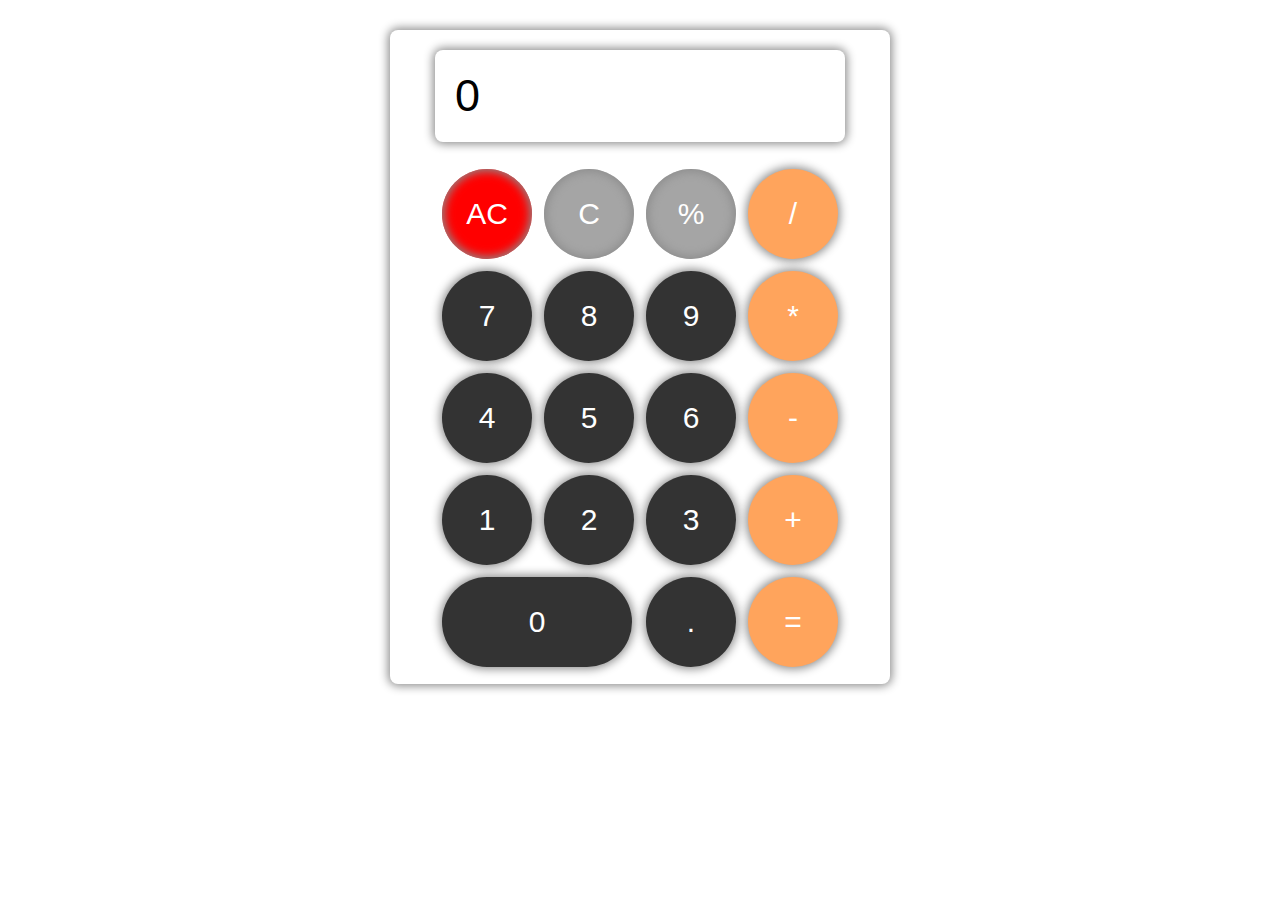
<file: Calculator/index.html>
<!doctype html>
<html lang="en">

<head>
  <meta charset="UTF-8">
  <meta name="viewport"
    content="width=device-width, user-scalable=no, initial-scale=1.0, maximum-scale=1.0, minimum-scale=1.0">
  <meta http-equiv="X-UA-Compatible" content="ie=edge">
  <title>Calculator</title>
  <link rel="stylesheet" href="./style.css">
</head>

<body>

  <div class="calc">
    <div class="display">0</div>
    <div class="keypad">
      <table class="keypad-table">
        <tr>
          <td>
            <div class="key all-clear">AC</div>
          </td>
          <td>
            <div class="key clear-last">C</div>
          </td>
          <td>
            <div class="key show-display">%</div>
          </td>
          <td>
            <div class="key show-display">/</div>
          </td>
        </tr>
        <tr>
          <td>
            <div class="key show-display">7</div>
          </td>
          <td>
            <div class="key show-display">8</div>
          </td>
          <td>
            <div class="key show-display">9</div>
          </td>
          <td>
            <div class="key show-display">*</div>
          </td>
        </tr>
        <tr>
          <td>
            <div class="key show-display">4</div>
          </td>
          <td>
            <div class="key show-display">5</div>
          </td>
          <td>
            <div class="key show-display">6</div>
          </td>
          <td>
            <div class="key show-display">-</div>
          </td>
        </tr>
        <tr>
          <td>
            <div class="key show-display">1</div>
          </td>
          <td>
            <div class="key show-display">2</div>
          </td>
          <td>
            <div class="key show-display">3</div>
          </td>
          <td>
            <div class="key show-display">+</div>
          </td>
        </tr>
        <tr>
          <td colspan="2">
            <div class="key show-display" style="width: 190px">0</div>
          </td>
          <td>
            <div class="key show-display">.</div>
          </td>
          <td>
            <div class="key calculate">=</div>
          </td>
        </tr>
      </table>
    </div>
  </div>
  <script src="./script.js"></script>
</body>

</html>
</file>
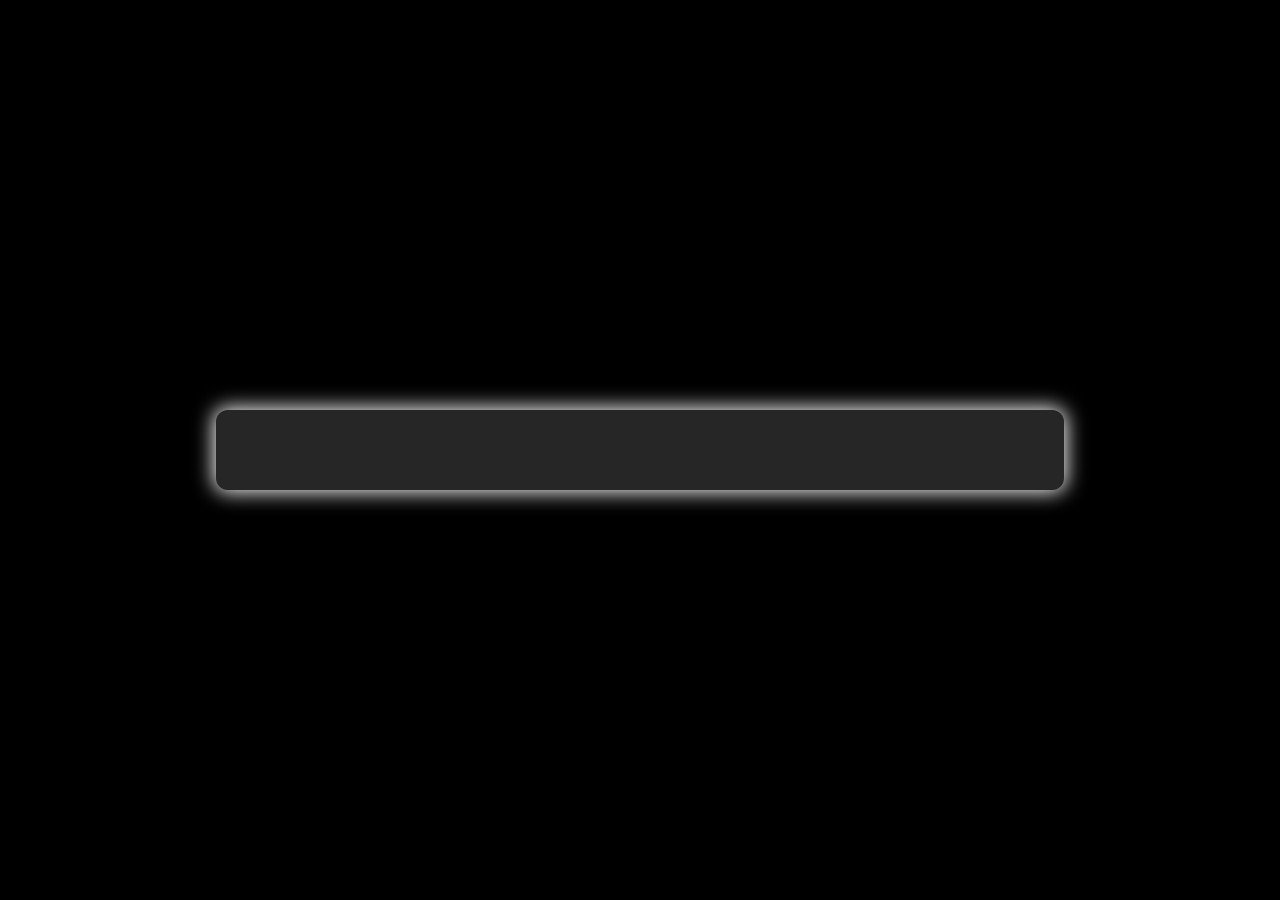
<file: clock/index.html>
<!doctype html>
<html lang="en">

<head>
  <meta charset="UTF-8">
  <meta name="viewport"
    content="width=device-width, user-scalable=no, initial-scale=1.0, maximum-scale=1.0, minimum-scale=1.0">
  <meta http-equiv="X-UA-Compatible" content="ie=edge">
  <title>Clock</title>
  <link rel="stylesheet" href="./style.css">
</head>

<body>
  <div class = "container">
    <div class="clock"></div>
  </div>
  <script src="./main.js"></script>
</body>

</html>
</file>
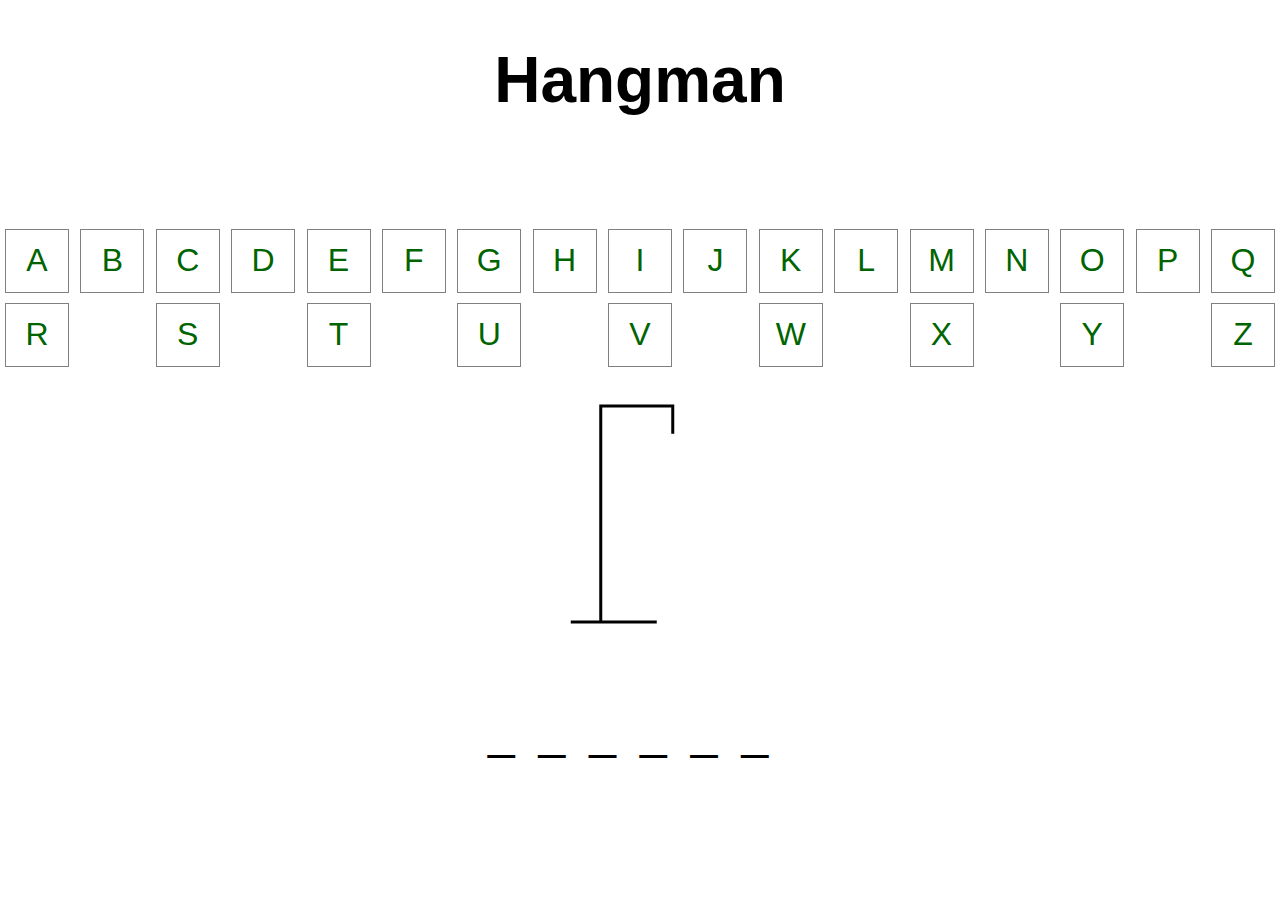
<file: HangMan/index.html>
<!DOCTYPE html>
<html lang="en">

<head>
  <meta charset="utf-8">
  <link href="style.css" rel="stylesheet">
  <title>Hangman</title>
</head>

<body>
  <h1>Hangman</h1>
  <section id="letters">
    <div id="A">A</div>
    <div id="B">B</div>
    <div id="C">C</div>
    <div id="D">D</div>
    <div id="E">E</div>
    <div id="F">F</div>
    <div id="G">G</div>
    <div id="H">H</div>
    <div id="I">I</div>
    <div id="J">J</div>
    <div id="K">K</div>
    <div id="L">L</div>
    <div id="M">M</div>
    <div id="N">N</div>
    <div id="O">O</div>
    <div id="P">P</div>
    <div id="Q">Q</div>
    <div id="R">R</div>
    <div id="S">S</div>
    <div id="T">T</div>
    <div id="U">U</div>
    <div id="V">V</div>
    <div id="W">W</div>
    <div id="X">X</div>
    <div id="Y">Y</div>
    <div id="Z">Z</div>
  </section>

  <section id="image">
    <img src="assets/hangman0.png" alt="hangman">
  </section>

  <!-- Here you will display the hint for the message. Use an underscore for each letter and a space fo a space. -->
  <section id="clue">
    <p>________</p>
  </section>

  <!-- Show this message at the end of the game and reset the game. -->
  <section id="gameover">
    <p>Game Over</p>
  </section>

  <script src="script.js" defer></script>
</body>

</html>
</file>
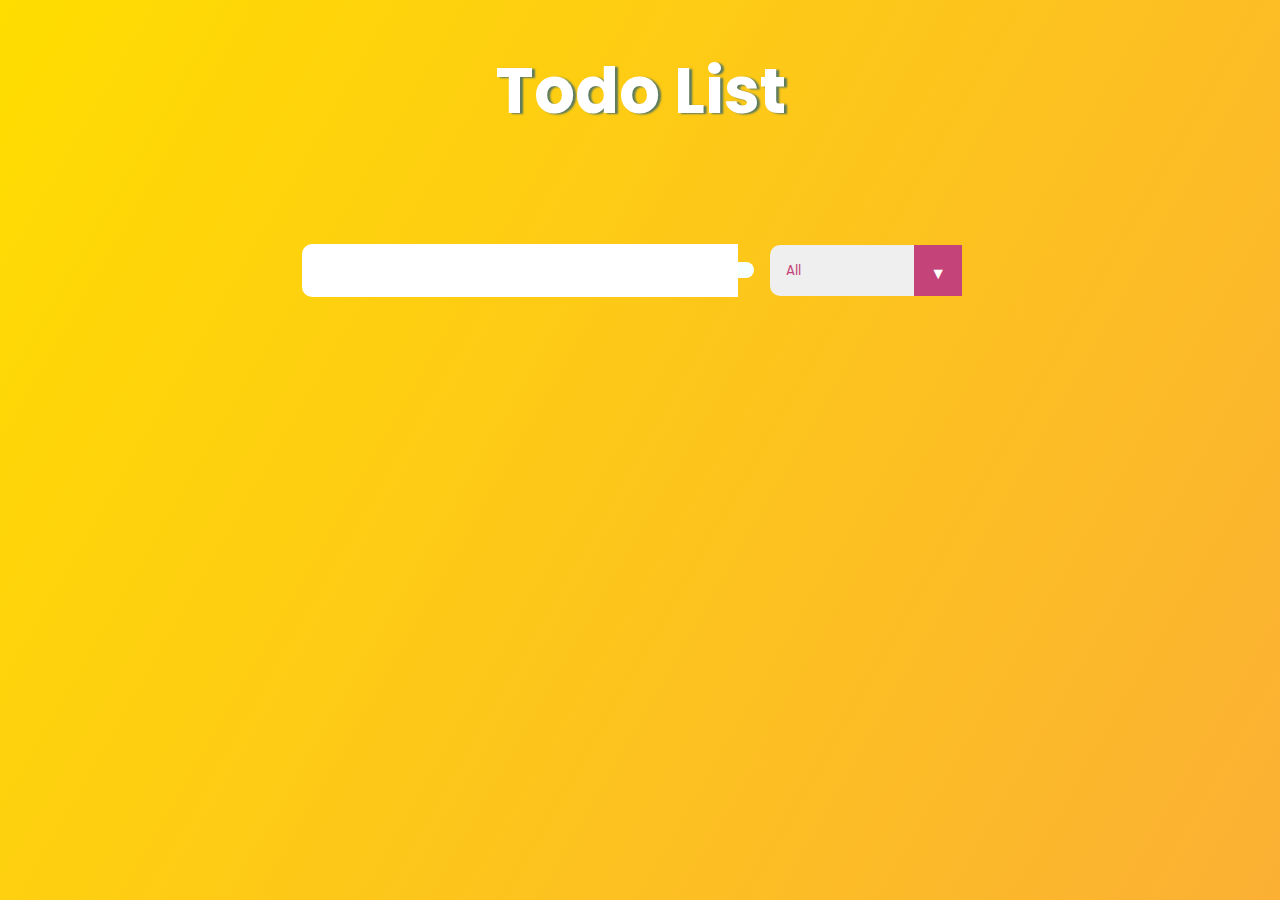
<file: ToDo List/index.html>
<!doctype html>
<html lang="en">

<head>
  <meta charset="UTF-8">
  <meta name="viewport"
    content="width=device-width, user-scalable=no, initial-scale=1.0, maximum-scale=1.0, minimum-scale=1.0">
  <meta http-equiv="X-UA-Compatible" content="ie=edge">
  <title>TodoList</title>
  <link href="https://fonts.googleapis.com/css?family=Poppins&display=swap" rel="stylesheet" />
  <link rel="stylesheet" href="https://cdnjs.cloudflare.com/ajax/libs/font-awesome/5.12.1/css/all.min.css"
    integrity="sha256-mmgLkCYLUQbXn0B1SRqzHar6dCnv9oZFPEC1g1cwlkk=" crossorigin="anonymous" />
  <link rel="stylesheet" href="./style.css">
</head>

<body>

  <header>
    <h1>Todo List</h1>
  </header>
  <form>
    <input type="text" class="todo-input" />
    <button class="todo-button" type="submit">
      <i class="fas fa-plus-square"></i>
    </button>
    <div class="select">
      <select name="todos" class="filter-todo">
        <option value="all">All</option>
        <option value="completed">Completed</option>
        <option value="uncompleted">Uncompleted</option>
      </select>
    </div>
  </form>
  <div class="todo-container">
    <ul class="todo-list"></ul>
  </div>

  <script src="./script.js"></script>
</body>

</html>
</file>
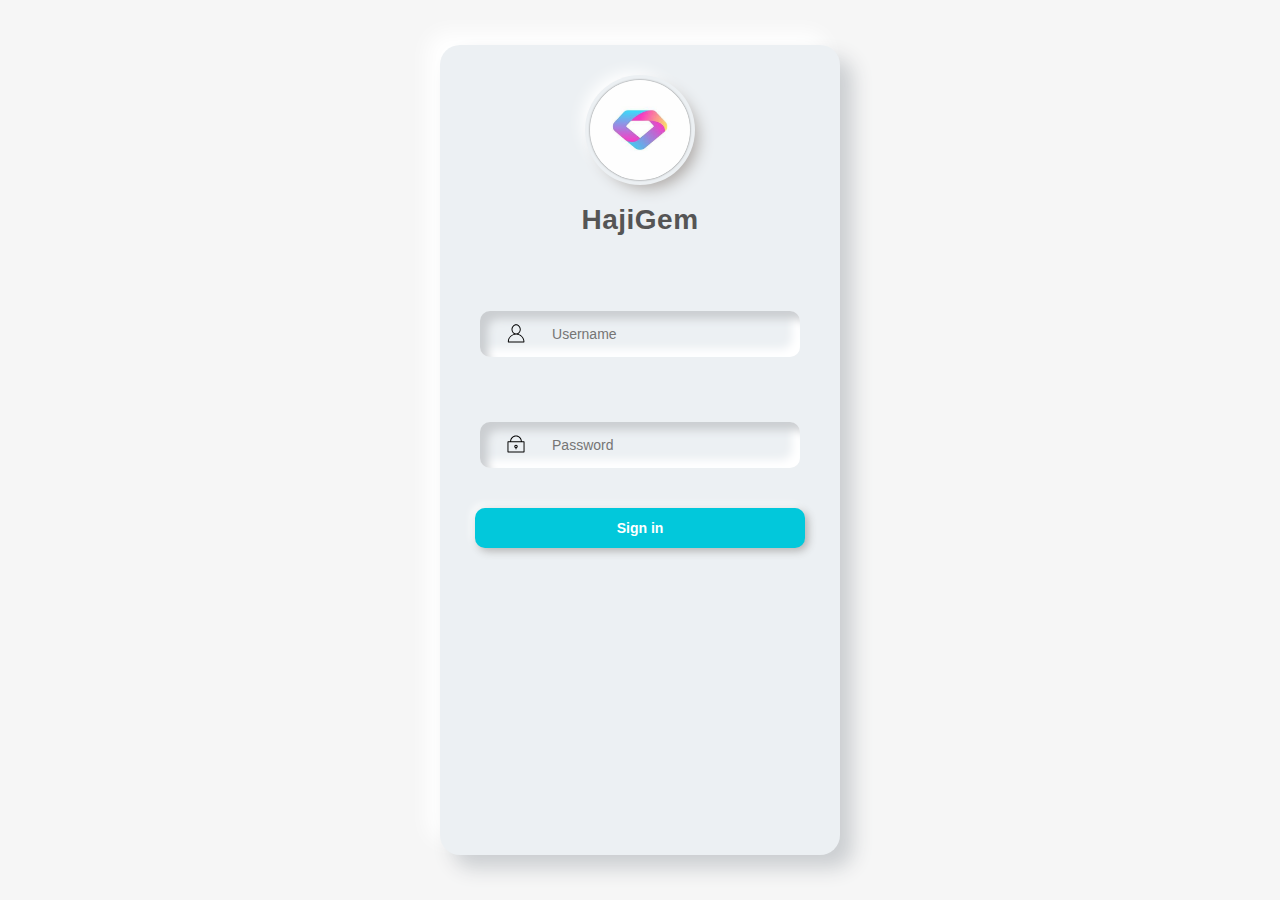
<file: validation form/index.html>
<!doctype html>
<html lang="en">

<head>
  <meta charset="UTF-8">
  <meta name="viewport"
    content="width=device-width, user-scalable=no, initial-scale=1.0, maximum-scale=1.0, minimum-scale=1.0">
  <meta http-equiv="X-UA-Compatible" content="ie=edge">
  <title>HajiGem</title>
  <link rel="stylesheet" href="./style.css">
</head>

<body>
  <div class="login-div">
    <div class="logo" ></div>
    <div class="title">HajiGem</div>
    <div class="fields">
      <div class="username">
        <svg class="svg-icon" viewBox="0 0 20 20">
          <path
            d="M12.075,10.812c1.358-0.853,2.242-2.507,2.242-4.037c0-2.181-1.795-4.618-4.198-4.618S5.921,4.594,5.921,6.775c0,1.53,0.884,3.185,2.242,4.037c-3.222,0.865-5.6,3.807-5.6,7.298c0,0.23,0.189,0.42,0.42,0.42h14.273c0.23,0,0.42-0.189,0.42-0.42C17.676,14.619,15.297,11.677,12.075,10.812 M6.761,6.775c0-2.162,1.773-3.778,3.358-3.778s3.359,1.616,3.359,3.778c0,2.162-1.774,3.778-3.359,3.778S6.761,8.937,6.761,6.775 M3.415,17.69c0.218-3.51,3.142-6.297,6.704-6.297c3.562,0,6.486,2.787,6.705,6.297H3.415z">
          </path>
        </svg>
        <input type="username" class="user-input" placeholder="Username">
      </div>
      <span class="username-msg"></span>
      <div class="password">
        <svg class="svg-icon" viewBox="0 0 20 20">
          <path
            d="M17.308,7.564h-1.993c0-2.929-2.385-5.314-5.314-5.314S4.686,4.635,4.686,7.564H2.693c-0.244,0-0.443,0.2-0.443,0.443v9.3c0,0.243,0.199,0.442,0.443,0.442h14.615c0.243,0,0.442-0.199,0.442-0.442v-9.3C17.75,7.764,17.551,7.564,17.308,7.564 M10,3.136c2.442,0,4.43,1.986,4.43,4.428H5.571C5.571,5.122,7.558,3.136,10,3.136 M16.865,16.864H3.136V8.45h13.729V16.864z M10,10.664c-0.854,0-1.55,0.696-1.55,1.551c0,0.699,0.467,1.292,1.107,1.485v0.95c0,0.243,0.2,0.442,0.443,0.442s0.443-0.199,0.443-0.442V13.7c0.64-0.193,1.106-0.786,1.106-1.485C11.55,11.36,10.854,10.664,10,10.664 M10,12.878c-0.366,0-0.664-0.298-0.664-0.663c0-0.366,0.298-0.665,0.664-0.665c0.365,0,0.664,0.299,0.664,0.665C10.664,12.58,10.365,12.878,10,12.878">
          </path>
        </svg>
        <input type="password" class="pass-input" placeholder="Password">
      </div>
      <span class="password-msg"></span>
    </div>
    <button class="signin-button">Sign in</button>
    <span class="signin-status"></span>
  </div>

  <script src="./main.js"></script>
</body>

</html>
</file>
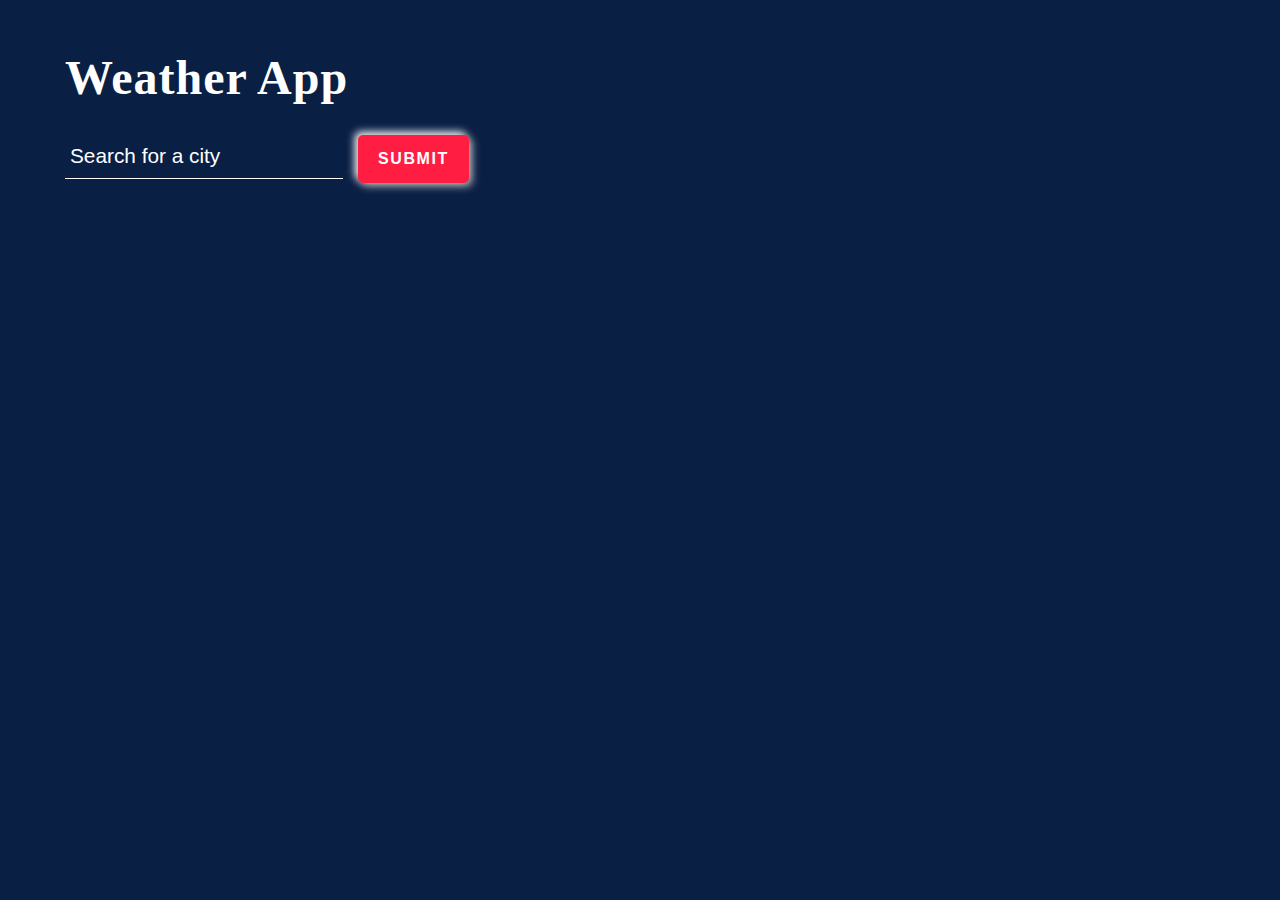
<file: weather app/index.html>
<!doctype html>
<html lang="en">

<head>
  <meta charset="UTF-8">
  <meta name="viewport"
    content="width=device-width, user-scalable=no, initial-scale=1.0, maximum-scale=1.0, minimum-scale=1.0">
  <meta http-equiv="X-UA-Compatible" content="ie=edge">
  <title>Weather</title>
  <link rel="stylesheet" href="./style.css">
</head>

<body>
  <section class="top-banner">
    <div class="container">
      <h1 class="heading">Weather App</h1>
      <form>
        <input type="text" placeholder="Search for a city" autofocus>
        <button type="submit">SUBMIT</button>
        <span class="msg"></span>
      </form>
    </div>
  </section>
  <section class="ajax-section">
    <div class="container">
      <ul class="cities"></ul>
    </div>
  </section>
  <script src="./main.js"></script>
</body>

</html>
</file>
<file: Calculator/style.css>
*{
   padding: 0;
   margin: 0;
   box-sizing: border-box;
   font-size: 30px;
   font-family: Arial;
}
body{
   background-color: #ffffff;
}
.calc{
   width: 500px;
   display: grid;
   align-items: center;
   justify-content: center;
   margin: 30px auto;
   box-shadow: 0 0 10px 2px #8c8c8c;
   border-radius: 8px;
   padding-bottom: 10px;
}
.display{
   color: #000000;
   text-align: left;
   font-size: 45px;
   padding: 20px;
   box-shadow: 0 0 10px 2px #8c8c8c;
   border-radius: 8px;
   margin: 20px 0px;
   overflow: hidden;
}
.keypad-table tr:first-child .key{
   background-color: #a5a5a5;
   border: none;
   box-shadow: inset 0 0 10px 2px #8c8c8c;
}
.keypad-table tr:first-child .key:active{
   background-color: #a5a5a590;
   border: none;
}
.keypad-table tr td:last-child .key{
   background-color: #ffa45c;
   border: none;
   box-shadow: 0 0 10px 2px #8c8c8c;
}
.keypad-table tr td:last-child .key:active{
   background-color: #f3d4bb;
}
.key{
   width: 90px;
   height: 90px;
   border: none;
   text-align: center;
   line-height: 90px;
   border-radius: 90px;
   margin: 5px;
   background-color: #333333;
   color: #ffffff;
   cursor: pointer;
   user-select: none;
   box-shadow: 0 0 10px 2px #8c8c8c;
}
.key:active{
   background-color: #ff0000;
}
.all-clear{
background-color: #ff0000 !important;
}
.all-clear:active{
   background-color: #fbadad !important;
   }
</file>
<file: clock/style.css>
body {
  background: black;
}

.container{
  width: 60%;
  display: flex;
  background-color: #c8c8c830;
  padding : 40px;
  position: absolute;
  top: 50%;
  left: 50%;
  transform: translateX(-50%) translateY(-50%);
  align-items: center;
  justify-content: center;
  border-radius: 12px;
  box-shadow: 0 0 20px 2px #fdfdfd;
}
.clock {
  color: #fe1717;
  font-size: 40px;
  font-family: Orbitron;
  letter-spacing: 7px;
}
</file>
<file: HangMan/style.css>
/* WEB230 Final Project - Hangman Game */

* {
   box-sizing: border-box;
}

html {
   height: 100%;
   margin: 0;
}

body {
   margin: 0;
   display: grid;
   grid-template-rows: 6em auto 300px 6rem 2rem;
   align-content: flex-start;
   height: 100%;
   text-align: center;
   font-size: 2rem;
   font-family: Helvetica, Arial, sans-serif;
}

h1 {
   text-align: center;
}

#letters {
   display: flex;
   flex-wrap: wrap;
   justify-content: space-between;
   margin: 1em 0;
   font-family: 'Comic Sans MS', sans-serif;
}

#letters div {
   margin: 5px;
   padding-top: 0.5em;
   border: 1px solid gray;
   color: darkgreen;
   width: 2em;
   height: 2em;
   line-height: 0.9;
   overflow: hidden;
}

#letters div:hover {
   background-color: palegreen;
}

#clue p {
   margin: 0;
   font-size: 3rem;
   letter-spacing: 0.5em;
   font-family: 'Comic Sans MS', sans-serif;
}

/* 
This class will grey out the letters as they are used. 
Just add the class "used".
*/
#letters div.used {
   background-color: lightgray;
   opacity: 0.5;
}

section#image {
   text-align: center;
}

/* 
Display the message when the game is over. 
Hide it at the beginning. 
*/
section#gameover p {
   text-align: center;
   font-size: 1rem;
   display: none;
}

/* WEB230 Final Project Winter 2021 */
</file>
<file: ToDo List/style.css>
* {
   margin: 0;
   padding: 0;
   box-sizing: border-box;
}
body {
  background-image: linear-gradient(120deg, #ffdd00 0%, #fbb034 100%);
  color: white;
  font-family: "Poppins", sans-serif;
  min-height: 100vh;
}
header {
  font-size: 2rem;
  text-shadow: 3px 1px 2px rgb(93, 122, 93);
}

header,
form {
  min-height: 20vh;
  display: flex;
  justify-content: center;
  align-items: center;
}
form input,
form button {
  padding: 0.5rem;
  font-size: 2rem;
  border: none;
  background: white;
}
form input {
   border-top-left-radius: 10px;
   border-bottom-left-radius: 10px;
}
form button {
  border-top-right-radius: 10px;
  border-bottom-right-radius: 10px;
}
form button {
  color: #c4447a;
  background: #f7fffe;
  cursor: pointer;
  transition: all 0.3s ease;
}
form button:hover {
  background: #c4447a;
  color: white;
}
.todo-container {
  display: flex;
  justify-content: center;
  align-items: center;
}

.todo-list {
  min-width: 30%;
  list-style: none;
  border-radius: 10px;
}
.todo {
  margin: 0.5rem;
  background: white;
  font-size: 1.5rem;
  color: black;
  display: flex;
  justify-content: space-between;
  align-items: center;
  transition: all 1s ease;
}
.filter-todo {
  padding: 1rem;
}
.todo li {
  flex: 1;
}

.trash-btn,
.complete-btn {
  background: #f83a3a;
  color: white;
  border: none;
  padding: 1rem;
  cursor: pointer;
  font-size: 1rem;
}
.complete-btn {
  background: rgb(11, 212, 162);
}
.todo-item {
  padding: 0rem 0.5rem;
}

.fa-trash,
.fa-check {
  pointer-events: none;
}

.completed {
  text-decoration: line-through;
  opacity: 0.5;
}
select {
  -webkit-appearance: none;
  -moz-appearance: none;
  -ms-appearance: none;
  appearance: none;
  outline: 0;
  box-shadow: none;
  border: 0 !important;
  background-image: none;
  border-radius: 10px;
  color: #c4447a;
  font-family: "Poppins", sans-serif;
  cursor: pointer;
  width: 12rem;
}
.select {
  margin: 1rem;
  position: relative;
  overflow: hidden;
}
.select::after {
  content: "\25BC";
  position: absolute;
  top: 0;
  right: 0;
  padding: 1rem;
  background: #c4447a;
  cursor: pointer;
  pointer-events: none;
}
</file>
<file: validation form/style.css>
* {
    box-sizing: border-box;
}
body {
    margin: 0;
    height: 100vh;
    width: 100vw;
    overflow: hidden;
    font-weight: 700;
    font-family: Arial, Helvetica, sans-serif;
    display: flex;
    align-items: center;
    justify-content: center;
    color: #555;
    font-size: 18px;
    background-color: #F6F6F6;
}
.login-div {
    width: 400px;
    height: 90%;
    padding: 35px;
    border-radius: 20px;
    background-color: #ecf0f3;
    box-shadow: 13px 13px 20px #cbced1,
    -13px -13px 20px #fff;
}
.logo {
    background: url(logo.jpg);
    background-size: 100px;
    margin-right: 500px;
    width: 100px;
    height: 100px;
    border-radius: 50%;
    margin: 0 auto;
    box-shadow: 0px 0px 2px #5f5f5f,
    0px 0px 0px 5px #ecf0f3,
    8px 8px 15px #afaaa7,
    -8px -8px 15px #fff;
}
.title {
    text-align: center;
    font-size: 28px;
    padding-top: 24px;
    letter-spacing: 0.5px;
}
.sub-title {
    text-align: center;
    font-size: 15px;
    padding-top: 7px;
    letter-spacing: 3px;
}
.fields {
    width: 100%;
    padding: 75px 5px 5px 5px;
}
.fields input {
    border: none;
    outline: none;
    background: none;
    font-size: 14px;
    color: #555;
    padding: 15px 10px ;
}
.username, .password {
    border-radius: 10px;
    box-shadow: inset 8px 8px 8px #cbced1,
    inset -8px -8px 8px #fff;
}
.username-msg, .password-msg {
    font-size: 12px;
    color: #e55050;
    display: inline-block;
    margin: 10px 0 25px 10px;
    font-weight: 100;
    height: 25px;
}
.fields svg {
    height: 22px;
    margin: 0 10px -5px 25px;
}
.signin-button {
    display: flex;
    align-items: center;
    justify-content: center;
    outline: none;
    border: none;
    cursor: pointer;
    width: 100%;
    height: 40px;
    border-radius: 10px;
    font-size: 14px;
    font-weight: 700;
    font-family: Arial, Helvetica, sans-serif;
    color: #fff;
    text-align: center;
    background-color: #02c8db;
    box-shadow: 3px 3px 8px #b1b1b1,
    -3px -3px 8px #fff;
    transition: all 0.5s;
    margin-top: -30px;

}
.signin-button:hover {
    background-color: #50e5b9;
}
.signin-status {
    display: inline-block;
    text-align: center;
    width: 100%;
    padding-top: 20px;
    font-size: 14px;
    color: #00db49;
    font-weight: 700;
    transition: .2s linear;
}
</file>
<file: weather app/style.css>
/* RESET STYLES
–––––––––––––––––––––––––––––––––––––––––––––––––– */
:root {
    --bg_main: #0a1f44;
    --text_light: #fff;
    --text_med: #53627c;
    --text_dark: #1e2432;
    --red: #ff1e42;
    --darkred: #c3112d;
    --orange: #ff8c00;
  }
  
  * {
    margin: 0;
    padding: 0;
    box-sizing: border-box;
    font-weight: normal;
  }
  
  a {
    color: inherit;
    text-decoration: none;
  }
  
  button {
    cursor: pointer;
  }
   
  input {
    -webkit-appearance: none;
  }
   
  button,
  input {
    border: none;
    background: none;
    outline: none;
    color: inherit;
  }
  
  img {
    display: block;
    max-width: 100%;
    height: auto;
  }
  
  ul {
    list-style: none;
  }
  
  body {
    font: 14px, "Roboto", sans-serif;
    background: var(--bg_main);
    color: var(--text_dark);
    padding: 50px;
  }
  
  .container {
    width: 100%;
    max-width: 1200px;
    margin: 0 auto;
    padding: 0 15px;
  }
  
  
  /* SECTION #1
  –––––––––––––––––––––––––––––––––––––––––––––––––– */
  .top-banner {
    color: var(--text_light);
  }
  
  .heading {
    font-weight: bold;
    font-size: 3rem;
    letter-spacing: 0.02em;
    padding: 0 0 30px 0;
  }
  
  .top-banner form {
    position: relative;
    display: flex;
    align-items: center;
  }
  
  .top-banner form input {
    font-size: 1.3rem;
    height: 40px;
    padding: 5px 5px 10px;
    border-bottom: 1px solid;
  }
  
  .top-banner form input::placeholder {
    color: currentColor; 
  }
  
  .top-banner form button {
    font-size: 1rem;
    font-weight: bold;
    letter-spacing: 0.1em;
    padding: 15px 20px;
    margin-left: 15px;
    border-radius: 5px;
    background: var(--red);
    box-shadow: 3px 3px 8px #b1b1b1,
    -3px -3px 8px #fff;
    transition: background 0.3s ease-in-out;
  }
  
  .top-banner form button:hover {
    background: var(--darkred);
  }
  
  .top-banner form .msg {
    position: absolute;
    bottom: -40px;
    left: 0;
    max-width: 450px;
    min-height: 40px;
  }
  
  
  /* SECTION #2
  –––––––––––––––––––––––––––––––––––––––––––––––––– */
  .ajax-section {
    margin: 70px 0 20px;
  }
  
  .ajax-section .cities {
    display: grid;
    grid-gap: 32px 20px;
    grid-template-columns: repeat(4, 1fr);
  }
  
  .ajax-section .city {
    position: relative;
    padding: 40px 10%;
    border-radius: 20px;
    background: var(--text_light);
    color: var(--text_med);
  }
  
  .ajax-section .city::after {
    content: '';
    width: 90%;
    height: 50px;
    position: absolute;
    bottom: -12px;
    left: 5%;
    z-index: -1;
    opacity: 0.3;
    border-radius: 20px;
    background: var(--text_light);
  }
  
  .ajax-section figcaption {
    margin-top: 10px;
    text-transform: uppercase;
    letter-spacing: 0.05em;
  }
  
  .ajax-section .city-temp {
    font-size: 5rem;
    font-weight: bold;
    margin-top: 10px;
    color: var(--text_dark);
  }
  
  .ajax-section .city sup {
    font-size: 0.5em;
  }
  
  .ajax-section .city-name sup {
    padding: 0.2em 0.6em;
    border-radius: 30px;
    color: var(--text_light);
    background: var(--orange);
  }
  
  .ajax-section .city-icon {
    margin-top: 10px;
    width: 100px;
    height: 100px;
  }
  
  
  /* MQ
  –––––––––––––––––––––––––––––––––––––––––––––––––– */
  @media screen and (max-width: 1000px) {
    body {
      padding: 30px;
    }
    
    .ajax-section .cities {
      grid-template-columns: repeat(3, 1fr);
    }
  }
  
  @media screen and (max-width: 700px) {
    .heading,
    .ajax-section .city-temp {
      font-size: 3rem;
    }
    
    .ajax-section {
      margin-top: 20px;
    }
    
    .top-banner form {
      flex-direction: column;
      align-items: flex-start;
    }
    
    .top-banner form input,
    .top-banner form button {
      width: 100%;
    }
  
    .top-banner form button {
      margin: 20px 0 0 0;
    }
    
    .top-banner form .msg {
      position: static;
      max-width: none;
      min-height: 0;
      margin-top: 10px;
    }
  
    .ajax-section .cities {
      grid-template-columns: repeat(2, 1fr);
    }
  }
  
  @media screen and (max-width: 500px) {
    body {
      padding: 15px;
      background-repeat: no-repeat;
    }
    
    .ajax-section .cities {
      grid-template-columns: repeat(1, 1fr);
    }
  }

  .icon-box{
    width: 30px;
    height: 30px;
    background:url(icons8-trash.svg) #fff no-repeat;
    background-size: 30px;
    display: flex;
    align-items: center;
    justify-content: center;
    text-align: center;
    position: absolute;
  }
</file>
